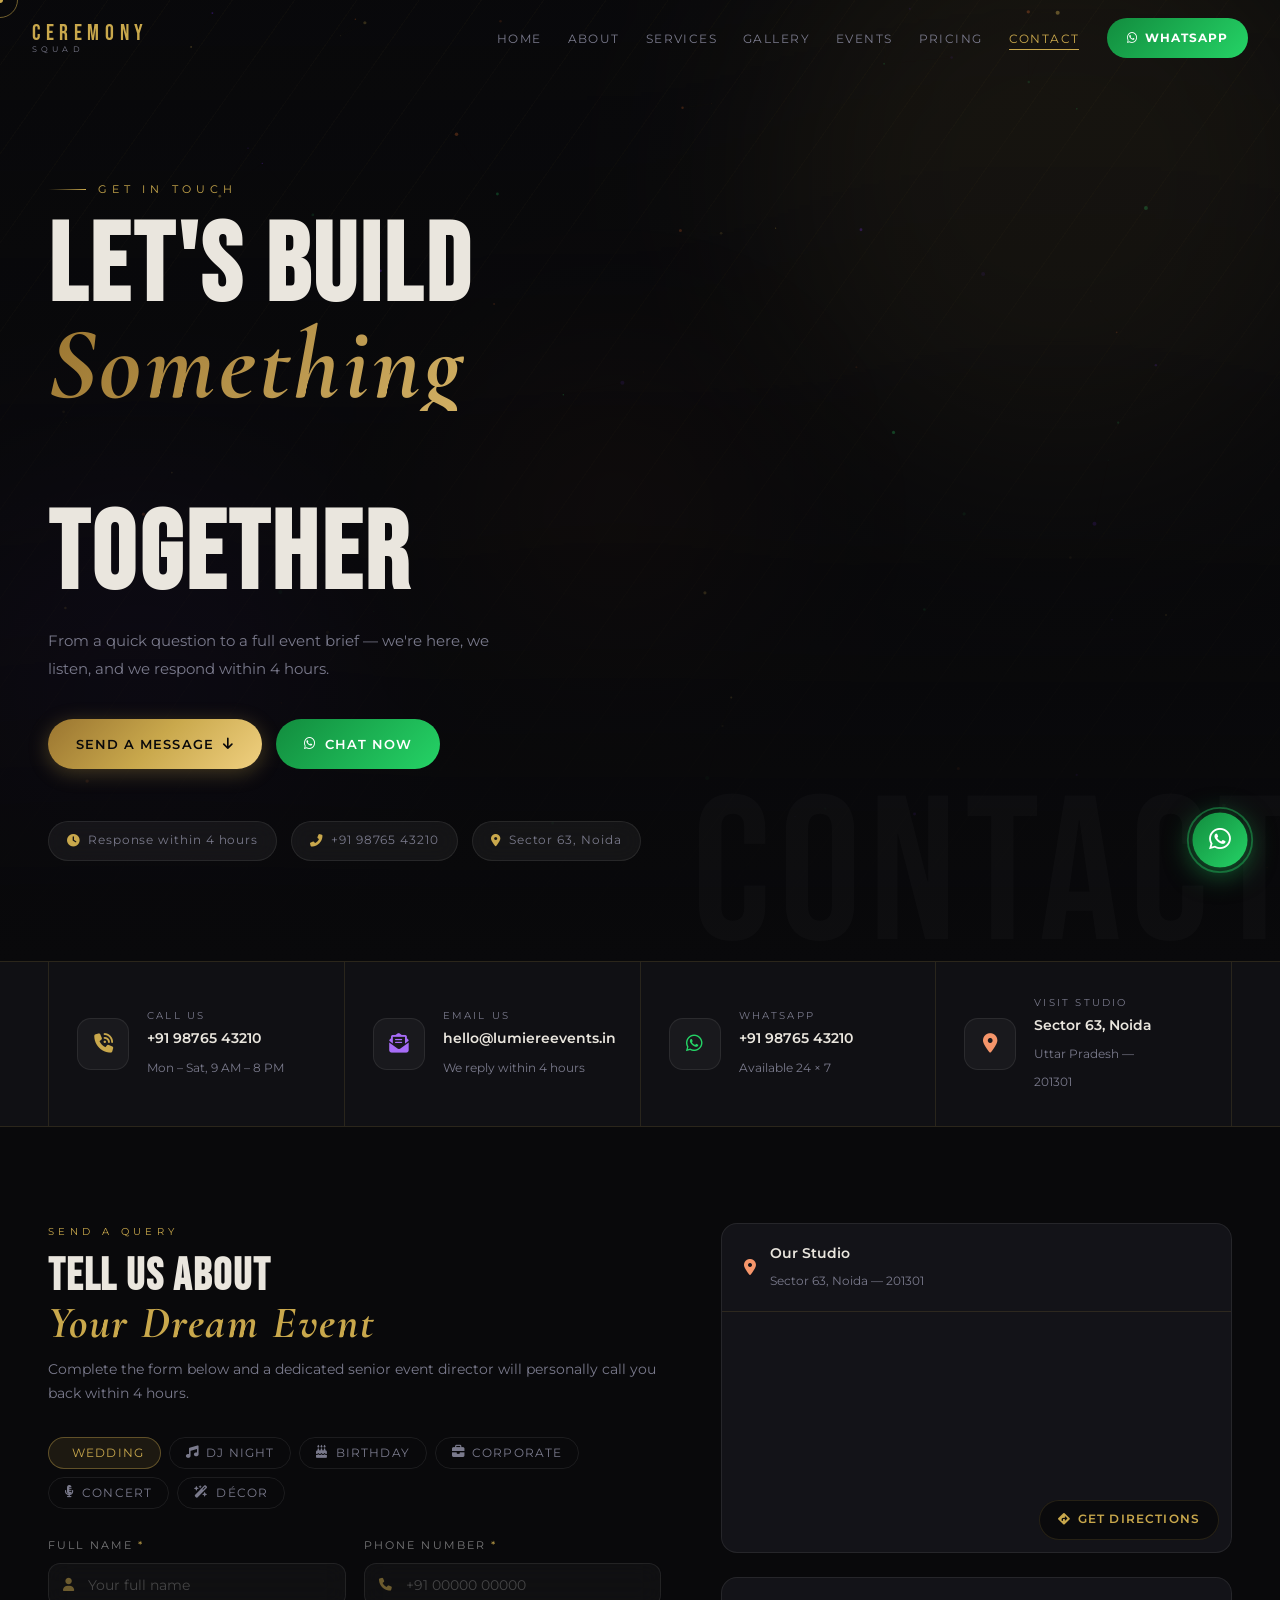
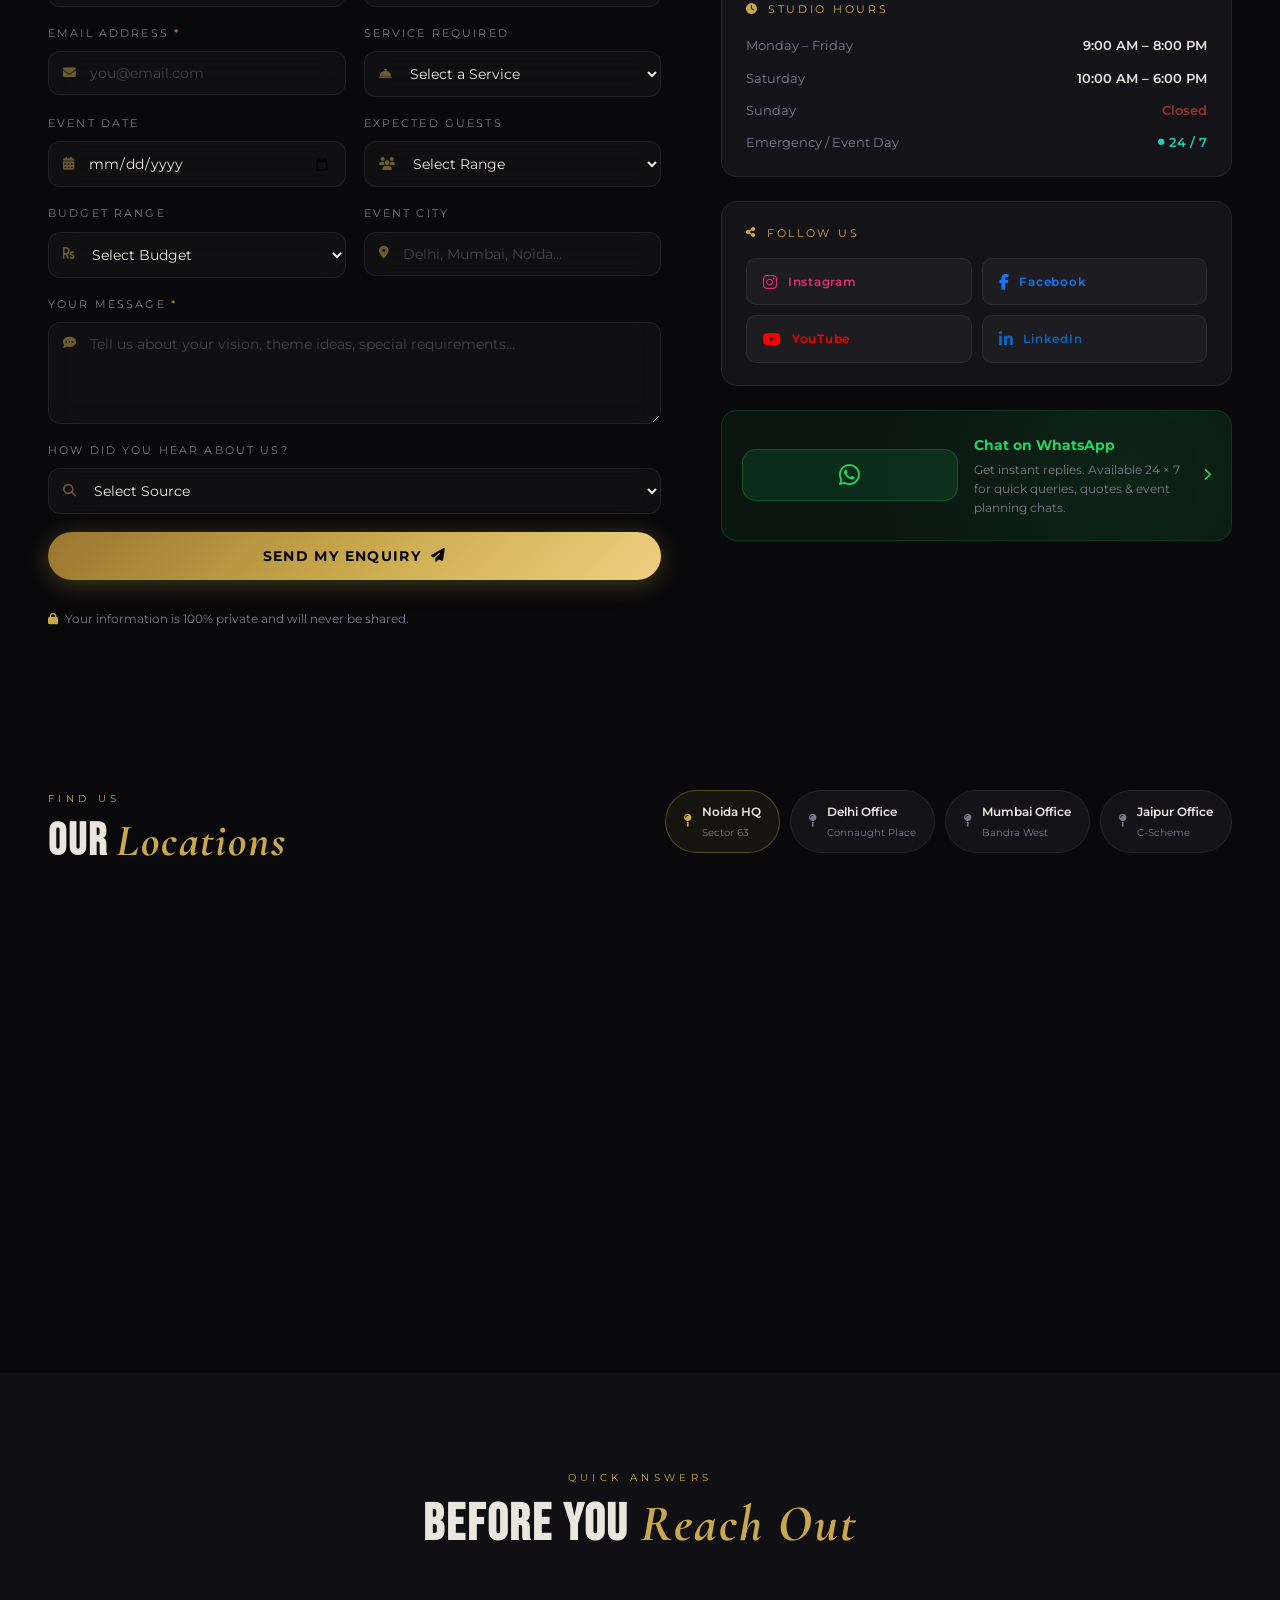
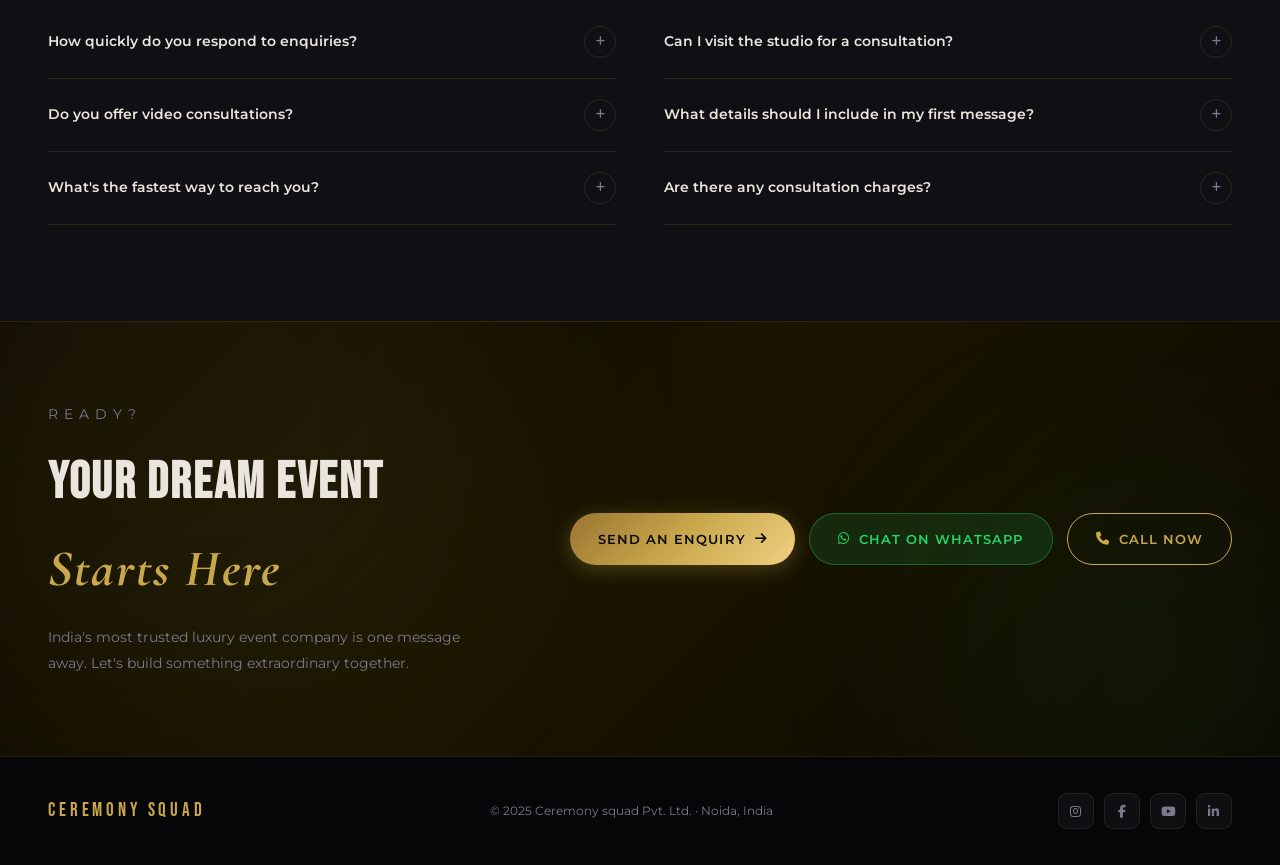
<file: contact.html>
<!DOCTYPE html>
<html lang="en">
<head>
  <meta charset="UTF-8"/>
  <meta name="viewport" content="width=device-width, initial-scale=1.0"/>
  <meta name="description" content="Contact Lumière Events – Book your luxury event, send a query or visit our Noida studio. We respond within 4 hours."/>
  <title>Contact Us | Ceremony squad</title>
  <link rel="preconnect" href="https://fonts.googleapis.com"/>
  <link rel="preconnect" href="https://fonts.gstatic.com" crossorigin/>
  <link href="https://fonts.googleapis.com/css2?family=Bebas+Neue&family=Montserrat:ital,wght@0,300;0,400;0,600;0,700;1,300&family=Cormorant+Garamond:ital,wght@0,300;0,400;1,300&display=swap" rel="stylesheet"/>
  <link rel="stylesheet" href="https://cdnjs.cloudflare.com/ajax/libs/font-awesome/6.5.0/css/all.min.css"/>
  <link rel="stylesheet" href="contact.css"/>
</head>
<body>

  <!-- Particles -->
  <canvas id="pc"></canvas>
  <!-- Custom cursor -->
  <div class="c-dot"></div>
  <div class="c-ring"></div>
  <!-- Scroll progress -->
  <div id="sp"></div>

  <!-- ═══════════ NAVBAR ═══════════ -->
  <nav id="nav">
    <div class="nav-c">
      <a href="index.html" class="nl">
        <span class="nl-m">Ceremony</span>
        <span class="nl-s">squad</span>
      </a>
      <ul class="nlinks" id="navLinks">
        <li><a href="index.html">Home</a></li>
        <li><a href="about.html">About</a></li>
        <li><a href="services.html">Services</a></li>
        <li><a href="gallery.html">Gallery</a></li>
        <li><a href="index.html#upcoming">Events</a></li>
        <li><a href="index.html#pricing">Pricing</a></li>
        <li><a href="contact.html" class="active">Contact</a></li>
      </ul>
      <a href="https://wa.me/919876543210" target="_blank" class="ncta-wa"><i class="fab fa-whatsapp"></i> WhatsApp</a>
      <button class="hbg" id="hbg"><span></span><span></span><span></span></button>
    </div>
  </nav>

  <!-- ═══════════ HERO BANNER ═══════════ -->
  <section class="hero-band">
    <div class="hb-bg">
      <div class="hb-grid"></div>
      <div class="hb-orb hb-o1"></div>
      <div class="hb-orb hb-o2"></div>
      <div class="hb-orb hb-o3"></div>
      <div class="hb-ov"></div>
    </div>
    <!-- big decorative word -->
    <div class="hb-big-word">CONTACT</div>
    <div class="hb-content">
      <p class="hb-eyebrow"><span></span> Get In Touch</p>
      <h1 class="hb-title">Let's Build<br><em>Something</em><br>Together</h1>
      <p class="hb-sub">From a quick question to a full event brief — we're here, we listen, and we respond within 4 hours.</p>
      <div class="hb-ctas">
        <a href="#form" class="btn btn-g scroll-to" data-target="form">Send a Message <i class="fas fa-arrow-down"></i></a>
        <a href="https://wa.me/919876543210?text=Hi%20Lumi%C3%A8re!%20I%20want%20to%20enquire." target="_blank" class="btn btn-wa"><i class="fab fa-whatsapp"></i> Chat Now</a>
      </div>
    </div>
    <!-- floating info chips -->
    <div class="hb-chips">
      <div class="chip"><i class="fas fa-clock"></i> Response within 4 hours</div>
      <div class="chip"><i class="fas fa-phone-alt"></i> +91 98765 43210</div>
      <div class="chip"><i class="fas fa-map-marker-alt"></i> Sector 63, Noida</div>
    </div>
  </section>

  <!-- ═══════════ CONTACT INFO STRIP ═══════════ -->
  <section class="info-strip">
    <div class="wrap">
      <div class="is-grid">

        <a href="tel:+919876543210" class="is-card is-call">
          <div class="isc-glow"></div>
          <div class="isc-icon"><i class="fas fa-phone-volume"></i></div>
          <div class="isc-body">
            <p class="isc-label">Call Us</p>
            <strong>+91 98765 43210</strong>
            <span>Mon – Sat, 9 AM – 8 PM</span>
          </div>
          <i class="fas fa-arrow-right isc-arrow"></i>
        </a>

        <a href="mailto:hello@lumiereevents.in" class="is-card is-email">
          <div class="isc-glow"></div>
          <div class="isc-icon"><i class="fas fa-envelope-open-text"></i></div>
          <div class="isc-body">
            <p class="isc-label">Email Us</p>
            <strong>hello@lumiereevents.in</strong>
            <span>We reply within 4 hours</span>
          </div>
          <i class="fas fa-arrow-right isc-arrow"></i>
        </a>

        <a href="https://wa.me/919876543210" target="_blank" class="is-card is-wa">
          <div class="isc-glow"></div>
          <div class="isc-icon"><i class="fab fa-whatsapp"></i></div>
          <div class="isc-body">
            <p class="isc-label">WhatsApp</p>
            <strong>+91 98765 43210</strong>
            <span>Available 24 × 7</span>
          </div>
          <i class="fas fa-arrow-right isc-arrow"></i>
        </a>

        <a href="https://maps.google.com/?q=Sector+63+Noida" target="_blank" class="is-card is-loc">
          <div class="isc-glow"></div>
          <div class="isc-icon"><i class="fas fa-map-marker-alt"></i></div>
          <div class="isc-body">
            <p class="isc-label">Visit Studio</p>
            <strong>Sector 63, Noida</strong>
            <span>Uttar Pradesh — 201301</span>
          </div>
          <i class="fas fa-arrow-right isc-arrow"></i>
        </a>

      </div>
    </div>
  </section>

  <!-- ═══════════ MAIN CONTACT GRID ═══════════ -->
  <section class="contact-main" id="form">
    <div class="wrap">
      <div class="cm-grid">

        <!-- LEFT — FORM -->
        <div class="cm-form-col">
          <div class="cmf-head">
            <p class="eyebrow">Send a Query</p>
            <h2 class="cmf-title">Tell Us About<br><em>Your Dream Event</em></h2>
            <p class="cmf-sub">Complete the form below and a dedicated senior event director will personally call you back within 4 hours.</p>
          </div>

          <!-- Service quick-select -->
          <div class="service-tabs" id="serviceTabs">
            <button class="stab active" data-val="Wedding Planning"><i class="fas fa-rings-wedding"></i> Wedding</button>
            <button class="stab" data-val="DJ Night"><i class="fas fa-music"></i> DJ Night</button>
            <button class="stab" data-val="Birthday Event"><i class="fas fa-cake-candles"></i> Birthday</button>
            <button class="stab" data-val="Corporate Event"><i class="fas fa-briefcase"></i> Corporate</button>
            <button class="stab" data-val="Concert Management"><i class="fas fa-microphone-lines"></i> Concert</button>
            <button class="stab" data-val="Decoration Services"><i class="fas fa-wand-magic-sparkles"></i> Décor</button>
          </div>

          <form class="cf" id="contactForm" novalidate>

            <div class="cf-row">
              <div class="cf-field">
                <label for="cf-name">Full Name <span class="req">*</span></label>
                <div class="cff-wrap">
                  <i class="fas fa-user"></i>
                  <input type="text" id="cf-name" placeholder="Your full name" required/>
                </div>
              </div>
              <div class="cf-field">
                <label for="cf-phone">Phone Number <span class="req">*</span></label>
                <div class="cff-wrap">
                  <i class="fas fa-phone"></i>
                  <input type="tel" id="cf-phone" placeholder="+91 00000 00000" required/>
                </div>
              </div>
            </div>

            <div class="cf-row">
              <div class="cf-field">
                <label for="cf-email">Email Address <span class="req">*</span></label>
                <div class="cff-wrap">
                  <i class="fas fa-envelope"></i>
                  <input type="email" id="cf-email" placeholder="you@email.com" required/>
                </div>
              </div>
              <div class="cf-field">
                <label for="cf-svc">Service Required</label>
                <div class="cff-wrap">
                  <i class="fas fa-concierge-bell"></i>
                  <select id="cf-svc">
                    <option value="">Select a Service</option>
                    <option>Wedding Planning</option>
                    <option>DJ Night</option>
                    <option>Birthday Event</option>
                    <option>Corporate Event</option>
                    <option>Concert Management</option>
                    <option>Decoration Services</option>
                    <option>Full Event Management</option>
                  </select>
                </div>
              </div>
            </div>

            <div class="cf-row">
              <div class="cf-field">
                <label for="cf-date">Event Date</label>
                <div class="cff-wrap">
                  <i class="fas fa-calendar-alt"></i>
                  <input type="date" id="cf-date"/>
                </div>
              </div>
              <div class="cf-field">
                <label for="cf-guests">Expected Guests</label>
                <div class="cff-wrap">
                  <i class="fas fa-users"></i>
                  <select id="cf-guests">
                    <option value="">Select Range</option>
                    <option>Below 100</option>
                    <option>100 – 300</option>
                    <option>300 – 600</option>
                    <option>600 – 1,000</option>
                    <option>1,000+</option>
                  </select>
                </div>
              </div>
            </div>

            <div class="cf-row">
              <div class="cf-field">
                <label for="cf-budget">Budget Range</label>
                <div class="cff-wrap">
                  <i class="fas fa-rupee-sign"></i>
                  <select id="cf-budget">
                    <option value="">Select Budget</option>
                    <option>Under ₹1 Lakh</option>
                    <option>₹1 – 3 Lakh</option>
                    <option>₹3 – 7 Lakh</option>
                    <option>₹7 – 15 Lakh</option>
                    <option>₹15 Lakh+</option>
                  </select>
                </div>
              </div>
              <div class="cf-field">
                <label for="cf-city">Event City</label>
                <div class="cff-wrap">
                  <i class="fas fa-map-marker-alt"></i>
                  <input type="text" id="cf-city" placeholder="Delhi, Mumbai, Noida…"/>
                </div>
              </div>
            </div>

            <div class="cf-field">
              <label for="cf-msg">Your Message <span class="req">*</span></label>
              <div class="cff-wrap cff-ta">
                <i class="fas fa-comment-dots"></i>
                <textarea id="cf-msg" rows="4" placeholder="Tell us about your vision, theme ideas, special requirements…" required></textarea>
              </div>
            </div>

            <!-- How did you hear -->
            <div class="cf-field">
              <label for="cf-source">How did you hear about us?</label>
              <div class="cff-wrap">
                <i class="fas fa-search"></i>
                <select id="cf-source">
                  <option value="">Select Source</option>
                  <option>Google Search</option>
                  <option>Instagram</option>
                  <option>Facebook</option>
                  <option>Friend / Referral</option>
                  <option>Previous Client</option>
                  <option>YouTube</option>
                  <option>Other</option>
                </select>
              </div>
            </div>

            <button type="submit" class="cf-submit" id="cfSubmit">
              <span class="cfs-text">Send My Enquiry</span>
              <i class="fas fa-paper-plane cfs-icon"></i>
              <span class="cfs-loader" style="display:none"><i class="fas fa-spinner fa-spin"></i> Sending…</span>
            </button>

            <div class="cf-privacy">
              <i class="fas fa-lock"></i> Your information is 100% private and will never be shared.
            </div>

          </form>

          <!-- Success Message -->
          <div class="cf-success" id="cfSuccess" style="display:none">
            <div class="cfs-icon-wrap"><i class="fas fa-check-circle"></i></div>
            <h3>Message Received!</h3>
            <p>Thank you! A dedicated event director will call you back within 4 hours. In the meantime, feel free to <a href="gallery.html">explore our portfolio</a>.</p>
            <a href="https://wa.me/919876543210" target="_blank" class="btn-wa-big"><i class="fab fa-whatsapp"></i> Continue on WhatsApp</a>
          </div>
        </div>

        <!-- RIGHT — INFO PANEL -->
        <div class="cm-info-col">

          <!-- Map -->
          <div class="map-block">
            <div class="map-head">
              <i class="fas fa-map-marker-alt"></i>
              <div>
                <strong>Our Studio</strong>
                <span>Sector 63, Noida — 201301</span>
              </div>
            </div>
            <div class="map-frame">
              <iframe
                src="https://www.google.com/maps/embed?pb=!1m18!1m12!1m3!1d14014.826060012208!2d77.3604!3d28.6198!2m3!1f0!2f0!3f0!3m2!1i1024!2i768!4f13.1!3m3!1m2!1s0x390cefb6b2e79e23%3A0x3c5c6a1b2e12abc1!2sSector%2063%2C%20Noida%2C%20Uttar%20Pradesh!5e0!3m2!1sen!2sin!4v1700000000000!5m2!1sen!2sin"
                width="100%" height="240" style="border:0;" allowfullscreen="" loading="lazy"
                referrerpolicy="no-referrer-when-downgrade" title="Lumière Events Studio Location">
              </iframe>
              <div class="map-overlay-btn">
                <a href="https://maps.google.com/?q=Sector+63+Noida+Uttar+Pradesh" target="_blank" class="get-dir"><i class="fas fa-directions"></i> Get Directions</a>
              </div>
            </div>
          </div>

          <!-- Office hours -->
          <div class="hours-block">
            <p class="blk-label"><i class="fas fa-clock"></i> Studio Hours</p>
            <div class="hours-list">
              <div class="hl-row"><span>Monday – Friday</span><span class="hl-time">9:00 AM – 8:00 PM</span></div>
              <div class="hl-row"><span>Saturday</span><span class="hl-time">10:00 AM – 6:00 PM</span></div>
              <div class="hl-row"><span>Sunday</span><span class="hl-time hl-closed">Closed</span></div>
              <div class="hl-row"><span>Emergency / Event Day</span><span class="hl-time hl-always"><i class="fas fa-circle"></i> 24 / 7</span></div>
            </div>
          </div>

          <!-- Social -->
          <div class="social-block">
            <p class="blk-label"><i class="fas fa-share-alt"></i> Follow Us</p>
            <div class="soc-grid">
              <a href="#" class="soc-btn soc-ig" aria-label="Instagram"><i class="fab fa-instagram"></i><span>Instagram</span></a>
              <a href="#" class="soc-btn soc-fb" aria-label="Facebook"><i class="fab fa-facebook-f"></i><span>Facebook</span></a>
              <a href="#" class="soc-btn soc-yt" aria-label="YouTube"><i class="fab fa-youtube"></i><span>YouTube</span></a>
              <a href="#" class="soc-btn soc-li" aria-label="LinkedIn"><i class="fab fa-linkedin-in"></i><span>LinkedIn</span></a>
            </div>
          </div>

          <!-- WhatsApp CTA Card -->
          <a href="https://wa.me/919876543210?text=Hi%20Ceremony%20squad!%20I%20want%20to%20plan%20my%20event." target="_blank" class="wa-cta-card">
            <div class="wa-cta-bg"></div>
            <div class="wa-cta-content">
              <div class="wa-icon"><i class="fab fa-whatsapp"></i></div>
              <div>
                <strong>Chat on WhatsApp</strong>
                <p>Get instant replies. Available 24 × 7 for quick queries, quotes & event planning chats.</p>
              </div>
              <i class="fas fa-chevron-right wa-arrow"></i>
            </div>
          </a>

        </div>
      </div>
    </div>
  </section>

  <!-- ═══════════ FULL WIDTH MAP ═══════════ -->
  <section class="full-map-sec">
    <div class="fmap-head wrap">
      <div>
        <p class="eyebrow">Find Us</p>
        <h2 class="fmap-title">Our <em>Locations</em></h2>
      </div>
      <div class="fmap-offices">
        <div class="fo-item active" data-office="noida">
          <i class="fas fa-map-pin"></i>
          <div><strong>Noida HQ</strong><span>Sector 63</span></div>
        </div>
        <div class="fo-item" data-office="delhi">
          <i class="fas fa-map-pin"></i>
          <div><strong>Delhi Office</strong><span>Connaught Place</span></div>
        </div>
        <div class="fo-item" data-office="mumbai">
          <i class="fas fa-map-pin"></i>
          <div><strong>Mumbai Office</strong><span>Bandra West</span></div>
        </div>
        <div class="fo-item" data-office="jaipur">
          <i class="fas fa-map-pin"></i>
          <div><strong>Jaipur Office</strong><span>C-Scheme</span></div>
        </div>
      </div>
    </div>
    <div class="fmap-frame">
      <iframe
        id="officeMap"
        src="https://www.google.com/maps/embed?pb=!1m18!1m12!1m3!1d14014.826!2d77.3604!3d28.6198!2m3!1f0!2f0!3f0!3m2!1i1024!2i768!4f13.1!3m3!1m2!1s0x390cefb6b2e79e23!2sSector%2063%2C%20Noida!5e0!3m2!1sen!2sin!4v1700000000000"
        width="100%" height="480" style="border:0;" allowfullscreen="" loading="lazy"
        referrerpolicy="no-referrer-when-downgrade" title="Ceremony squad Office Map">
      </iframe>
      <div class="fmap-overlay"></div>
    </div>
  </section>

  <!-- ═══════════ FAQ ═══════════ -->
  <section class="faq-sec sec">
    <div class="wrap">
      <div class="sh center">
        <span class="eyebrow">Quick Answers</span>
        <h2 class="sh-title">Before You <em>Reach Out</em></h2>
      </div>
      <div class="faq-grid">
        <div class="faq-item">
          <div class="faq-q">How quickly do you respond to enquiries? <button class="faq-toggle"><i class="fas fa-plus"></i></button></div>
          <div class="faq-a">We guarantee a response within 4 business hours on weekdays. For urgent event-day support, we have a 24/7 emergency line dedicated to active event clients.</div>
        </div>
        <div class="faq-item">
          <div class="faq-q">Can I visit the studio for a consultation? <button class="faq-toggle"><i class="fas fa-plus"></i></button></div>
          <div class="faq-a">Absolutely! Our Noida studio at Sector 63 is open Monday–Saturday. Please call or WhatsApp ahead to schedule a dedicated 60-minute consultation with a senior event director.</div>
        </div>
        <div class="faq-item">
          <div class="faq-q">Do you offer video consultations? <button class="faq-toggle"><i class="fas fa-plus"></i></button></div>
          <div class="faq-a">Yes. We conduct Zoom and Google Meet consultations for clients outside NCR, NRIs planning India events, and anyone who prefers remote meetings. Just mention it in your enquiry.</div>
        </div>
        <div class="faq-item">
          <div class="faq-q">What details should I include in my first message? <button class="faq-toggle"><i class="fas fa-plus"></i></button></div>
          <div class="faq-a">The more context the better — event type, approximate date, location, guest count and any specific ideas or themes you have in mind. Even a rough brief helps us tailor our first response precisely to your needs.</div>
        </div>
        <div class="faq-item">
          <div class="faq-q">What's the fastest way to reach you? <button class="faq-toggle"><i class="fas fa-plus"></i></button></div>
          <div class="faq-a">WhatsApp is the fastest — +91 98765 43210. For detailed enquiries, the contact form above is ideal. For urgent calls, dial directly during studio hours (9 AM – 8 PM, Mon–Sat).</div>
        </div>
        <div class="faq-item">
          <div class="faq-q">Are there any consultation charges? <button class="faq-toggle"><i class="fas fa-plus"></i></button></div>
          <div class="faq-a">Initial consultations — whether in-person, by phone or video — are completely free of charge. We believe in transparency from day one and never charge for discovery conversations.</div>
        </div>
      </div>
    </div>
  </section>

  <!-- ═══════════ CTA BAND ═══════════ -->
  <div class="cta-band">
    <div class="cta-band-bg">
      <div class="ctab-orb ctab-o1"></div>
      <div class="ctab-orb ctab-o2"></div>
    </div>
    <div class="wrap cta-inner">
      <div class="cta-text">
        <p class="eyebrow">Ready?</p>
        <h2>Your Dream Event<br><em>Starts Here</em></h2>
        <p>India's most trusted luxury event company is one message away. Let's build something extraordinary together.</p>
      </div>
      <div class="cta-actions">
        <a href="#form" class="btn btn-g scroll-to" data-target="form">Send an Enquiry <i class="fas fa-arrow-right"></i></a>
        <a href="https://wa.me/919876543210" target="_blank" class="btn btn-wa-lg"><i class="fab fa-whatsapp"></i> Chat on WhatsApp</a>
        <a href="tel:+919876543210" class="btn btn-o"><i class="fas fa-phone"></i> Call Now</a>
      </div>
    </div>
  </div>

  <!-- ═══════════ FOOTER ═══════════ -->
  <footer>
    <div class="fc wrap">
      <div class="fl">Ceremony squad</div>
      <p>© 2025 Ceremony squad Pvt. Ltd. · Noida, India</p>
      <div class="soc-sm">
        <a href="#" aria-label="Instagram"><i class="fab fa-instagram"></i></a>
        <a href="#" aria-label="Facebook"><i class="fab fa-facebook-f"></i></a>
        <a href="#" aria-label="YouTube"><i class="fab fa-youtube"></i></a>
        <a href="#" aria-label="LinkedIn"><i class="fab fa-linkedin-in"></i></a>
      </div>
    </div>
  </footer>

  <!-- Floating WhatsApp Bubble -->
  <a href="https://wa.me/919876543210?text=Hi%20Ceremony%20squad!%20I%27d%20like%20to%20enquire%20about%20your%20services." target="_blank" class="wa-bubble" id="waBubble" aria-label="Chat on WhatsApp">
    <i class="fab fa-whatsapp"></i>
    <span class="wa-bubble-ring"></span>
    <span class="wa-bubble-label">Chat with us!</span>
  </a>

  <!-- Back to top -->
  <button class="btt" id="btt" aria-label="Back to top"><i class="fas fa-chevron-up"></i></button>

  <script src="contact.js"></script>
</body>
</html>
</file>
<file: contact.css>
/* ================================================================
   LUMIÈRE EVENTS — contact.css
   Premium dark luxury contact page styles
================================================================ */

/* ── TOKENS ── */
:root {
  --gold:#c9a84c; --gold-l:#f0d080; --gold-d:#9a7530;
  --purple:#7b2ff7; --purple-l:#a76cf7;
  --orange:#e86c2c; --orange-l:#f5956a;
  --teal:#1ecfb4;
  --wa:#25d366;
  --bg:#09090b; --bg2:#101014; --bg3:#17171e;
  --card:#131318; --card2:#1b1b23;
  --text:#eae6de; --text-m:#7a7a8c;
  --border:rgba(201,168,76,.14);
  --glass:rgba(255,255,255,.04);
  --glass-b:rgba(255,255,255,.08);
  --ff-d:'Bebas Neue',cursive;
  --ff-b:'Montserrat',sans-serif;
  --ff-s:'Cormorant Garamond',serif;
  --r:16px; --r-sm:10px;
  --tr:.38s cubic-bezier(.25,.46,.45,.94);
}

/* ── RESET ── */
*,*::before,*::after{box-sizing:border-box;margin:0;padding:0;}
html{scroll-behavior:smooth;}
body{background:var(--bg);color:var(--text);font-family:var(--ff-b);overflow-x:hidden;cursor:none;line-height:1.7;}
a{text-decoration:none;color:inherit;}
ul{list-style:none;}
button{border:none;background:none;font-family:inherit;cursor:pointer;}

/* ── CUSTOM CURSOR ── */
.c-dot,.c-ring{position:fixed;border-radius:50%;pointer-events:none;z-index:9999;transform:translate(-50%,-50%);top:0;left:0;}
.c-dot{width:6px;height:6px;background:var(--gold);}
.c-ring{width:36px;height:36px;border:1.5px solid rgba(201,168,76,.55);z-index:9998;transition:width .3s,height .3s,border-color .3s,background .3s;}
.c-ring.hov{width:58px;height:58px;border-color:var(--gold);background:rgba(201,168,76,.05);}

/* ── PARTICLES ── */
#pc{position:fixed;inset:0;pointer-events:none;z-index:0;}

/* ── SCROLL PROGRESS ── */
#sp{position:fixed;top:0;left:0;height:2px;z-index:9997;width:0%;background:linear-gradient(90deg,var(--gold-d),var(--gold),var(--gold-l));box-shadow:0 0 10px rgba(201,168,76,.5);transition:width .1s linear;}

/* ── SECTION UTILS ── */
.sec{padding:96px 0;position:relative;z-index:1;}
.wrap{max-width:1280px;margin:0 auto;padding:0 48px;}
.center{text-align:center;}
.sh-title{font-family:var(--ff-d);font-size:clamp(2rem,4vw,3.6rem);letter-spacing:.04em;line-height:1;margin-bottom:12px;}
.sh-title em{font-family:var(--ff-s);font-style:italic;color:var(--gold);}
.eyebrow{font-size:.65rem;letter-spacing:.42em;text-transform:uppercase;color:var(--gold);display:block;margin-bottom:12px;}
.sh{margin-bottom:56px;}

/* ── NAVBAR ── */
nav{position:fixed;top:0;left:0;right:0;z-index:1000;padding:18px 0;transition:all .4s ease;}
nav.sc{background:rgba(9,9,11,.92);backdrop-filter:blur(22px);border-bottom:1px solid var(--border);padding:12px 0;}
.nav-c{max-width:1320px;margin:0 auto;padding:0 32px;display:flex;align-items:center;gap:28px;}
.nl{display:flex;flex-direction:column;line-height:1;}
.nl-m{font-family:var(--ff-d);font-size:1.4rem;letter-spacing:.25em;color:var(--gold);}
.nl-s{font-size:.52rem;letter-spacing:.5em;color:var(--text-m);text-transform:uppercase;}
.nlinks{display:flex;gap:26px;margin-left:auto;}
.nlinks a{font-size:.74rem;letter-spacing:.12em;text-transform:uppercase;color:var(--text-m);transition:color var(--tr);position:relative;padding-bottom:2px;}
.nlinks a::after{content:'';position:absolute;bottom:-2px;left:0;width:0;height:1px;background:var(--gold);transition:width var(--tr);}
.nlinks a:hover,.nlinks a.active{color:var(--gold);}
.nlinks a:hover::after,.nlinks a.active::after{width:100%;}
.ncta-wa{padding:10px 20px;background:linear-gradient(135deg,#128c3e,#25d366);color:#fff;border-radius:50px;font-size:.74rem;font-weight:700;letter-spacing:.08em;text-transform:uppercase;transition:all var(--tr);display:flex;align-items:center;gap:7px;}
.ncta-wa:hover{box-shadow:0 0 24px rgba(37,211,102,.4);transform:translateY(-1px);}
.hbg{display:none;flex-direction:column;gap:5px;margin-left:auto;}
.hbg span{display:block;width:24px;height:2px;background:var(--text);border-radius:2px;transition:all .3s;}
.hbg.open span:nth-child(1){transform:translateY(7px) rotate(45deg);}
.hbg.open span:nth-child(2){opacity:0;}
.hbg.open span:nth-child(3){transform:translateY(-7px) rotate(-45deg);}

/* ── BUTTONS ── */
.btn{display:inline-flex;align-items:center;gap:9px;padding:14px 28px;border-radius:50px;font-size:.82rem;font-weight:600;letter-spacing:.08em;text-transform:uppercase;transition:all var(--tr);cursor:pointer;font-family:var(--ff-b);position:relative;overflow:hidden;}
.btn::before{content:'';position:absolute;inset:0;background:rgba(255,255,255,.06);transform:translateX(-101%);transition:transform .4s ease;}
.btn:hover::before{transform:translateX(0);}
.btn-g{background:linear-gradient(135deg,var(--gold-d),var(--gold),var(--gold-l));color:#09090b;box-shadow:0 4px 20px rgba(201,168,76,.3);}
.btn-g:hover{box-shadow:0 6px 36px rgba(201,168,76,.5);transform:translateY(-2px);}
.btn-o{border:1.5px solid var(--gold);color:var(--gold);}
.btn-o:hover{background:rgba(201,168,76,.1);transform:translateY(-2px);}
.btn-wa{background:linear-gradient(135deg,#128c3e,#25d366);color:#fff;}
.btn-wa:hover{box-shadow:0 6px 30px rgba(37,211,102,.4);transform:translateY(-2px);}
.btn-wa-lg{background:rgba(37,211,102,.12);border:1.5px solid rgba(37,211,102,.35);color:var(--wa);padding:14px 28px;border-radius:50px;font-size:.82rem;font-weight:600;letter-spacing:.08em;text-transform:uppercase;display:inline-flex;align-items:center;gap:9px;transition:all var(--tr);}
.btn-wa-lg:hover{background:rgba(37,211,102,.2);transform:translateY(-2px);}

/* ── SCROLL REVEAL ── */
.sr{opacity:0;transform:translateY(40px);transition:opacity .65s ease,transform .65s ease;}
.sr.vis{opacity:1;transform:translateY(0);}

/* ═══════════════════════════════════
   HERO BAND
═══════════════════════════════════ */
.hero-band{
  min-height:78vh;display:flex;flex-direction:column;
  justify-content:center;position:relative;overflow:hidden;
  padding:180px 48px 100px;
}
.hb-bg{position:absolute;inset:0;}
/* Dark diagonal stripe grid */
.hb-grid{
  position:absolute;inset:0;opacity:.06;overflow:hidden;
}
.hb-grid::before{
  content:'';position:absolute;inset:-100%;
  background:repeating-linear-gradient(
    -55deg,
    transparent,transparent 50px,
    rgba(201,168,76,.5) 50px,rgba(201,168,76,.5) 51px
  );
  animation:diagMove 24s linear infinite;
}
@keyframes diagMove{from{transform:translateX(0)}to{transform:translateX(103px)}}

.hb-orb{position:absolute;border-radius:50%;filter:blur(100px);pointer-events:none;}
.hb-o1{width:600px;height:600px;background:rgba(201,168,76,.09);top:-120px;right:-80px;animation:ofl 16s ease-in-out infinite;}
.hb-o2{width:400px;height:400px;background:rgba(123,47,247,.09);bottom:60px;left:-60px;animation:ofl 13s ease-in-out infinite 3s;}
.hb-o3{width:260px;height:260px;background:rgba(232,108,44,.07);top:40%;left:38%;animation:ofl 11s ease-in-out infinite 1.5s;}
@keyframes ofl{0%,100%{transform:translate(0,0)}40%{transform:translate(20px,-24px)}70%{transform:translate(-14px,16px)}}
.hb-ov{position:absolute;inset:0;background:linear-gradient(to bottom,rgba(9,9,11,.15) 0%,rgba(9,9,11,.6) 65%,var(--bg) 100%);}

/* Big background word */
.hb-big-word{
  position:absolute;bottom:-20px;right:-20px;
  font-family:var(--ff-d);font-size:clamp(6rem,16vw,18rem);
  color:rgba(255,255,255,.022);letter-spacing:.04em;
  pointer-events:none;line-height:1;white-space:nowrap;
  user-select:none;
}

.hb-content{position:relative;z-index:2;max-width:700px;}
.hb-eyebrow{
  font-size:.68rem;letter-spacing:.44em;text-transform:uppercase;
  color:var(--gold);display:flex;align-items:center;gap:12px;margin-bottom:22px;
}
.hb-eyebrow span{display:inline-block;width:38px;height:1px;background:linear-gradient(90deg,transparent,var(--gold));}
.hb-title{
  font-family:var(--ff-d);font-size:clamp(4.2rem,8.5vw,9rem);
  letter-spacing:.03em;line-height:.9;margin-bottom:22px;
}
.hb-title em{
  font-family:var(--ff-s);font-style:italic;
  font-size:clamp(3.8rem,8vw,8.5rem);
  background:linear-gradient(135deg,var(--gold-d),var(--gold-l));
  -webkit-background-clip:text;-webkit-text-fill-color:transparent;background-clip:text;
  display:block;
}
.hb-sub{font-size:.92rem;color:var(--text-m);max-width:480px;line-height:1.85;margin-bottom:36px;}
.hb-ctas{display:flex;gap:14px;flex-wrap:wrap;margin-bottom:52px;}
/* Floating info chips at bottom */
.hb-chips{
  position:relative;z-index:2;
  display:flex;gap:14px;flex-wrap:wrap;margin-top:0;
}
.chip{
  display:flex;align-items:center;gap:8px;
  padding:9px 18px;border-radius:50px;
  background:rgba(255,255,255,.05);
  border:1px solid rgba(255,255,255,.08);
  backdrop-filter:blur(10px);
  font-size:.72rem;letter-spacing:.08em;color:var(--text-m);
}
.chip i{color:var(--gold);font-size:.78rem;}

/* ═══════════════════════════════════
   INFO STRIP
═══════════════════════════════════ */
.info-strip{
  position:relative;z-index:1;
  background:var(--bg2);
  border-top:1px solid var(--border);
  border-bottom:1px solid var(--border);
  padding:0;
}
.is-grid{
  display:grid;grid-template-columns:repeat(4,1fr);
  border-right:1px solid var(--border);
}
.is-card{
  display:flex;align-items:center;gap:18px;
  padding:32px 28px;
  border-left:1px solid var(--border);
  transition:background var(--tr);
  position:relative;overflow:hidden;
  cursor:pointer;
}
.is-card:hover{background:rgba(255,255,255,.025);}
.isc-glow{
  position:absolute;inset:0;
  background:radial-gradient(circle at 20% 50%,rgba(201,168,76,.06) 0%,transparent 60%);
  opacity:0;transition:opacity var(--tr);
  pointer-events:none;
}
.is-card:hover .isc-glow{opacity:1;}
.is-wa .isc-glow{background:radial-gradient(circle at 20% 50%,rgba(37,211,102,.07) 0%,transparent 60%);}
.isc-icon{
  width:52px;height:52px;border-radius:14px;flex-shrink:0;
  background:var(--glass);border:1px solid var(--glass-b);
  display:flex;align-items:center;justify-content:center;
  font-size:1.2rem;transition:all var(--tr);
}
.is-call .isc-icon{color:var(--gold);}
.is-email .isc-icon{color:var(--purple-l);}
.is-wa .isc-icon{color:var(--wa);}
.is-loc .isc-icon{color:var(--orange-l);}
.is-card:hover .isc-icon{transform:scale(1.1);}
.isc-body{flex:1;}
.isc-label{font-size:.62rem;letter-spacing:.22em;text-transform:uppercase;color:var(--text-m);margin-bottom:3px;}
.isc-body strong{display:block;font-size:.88rem;font-weight:600;margin-bottom:2px;}
.isc-body span{font-size:.74rem;color:var(--text-m);}
.isc-arrow{color:var(--text-m);font-size:.8rem;opacity:0;transform:translateX(-6px);transition:all var(--tr);}
.is-card:hover .isc-arrow{opacity:1;transform:translateX(0);color:var(--gold);}

/* ═══════════════════════════════════
   MAIN CONTACT GRID
═══════════════════════════════════ */
.contact-main{position:relative;z-index:1;padding:96px 0;}
.cm-grid{display:grid;grid-template-columns:1.2fr 1fr;gap:60px;align-items:start;}

/* ─ Form column ─ */
.cmf-head{margin-bottom:32px;}
.cmf-title{font-family:var(--ff-d);font-size:clamp(2rem,3.5vw,3rem);letter-spacing:.04em;line-height:1.05;margin-bottom:10px;}
.cmf-title em{font-family:var(--ff-s);font-style:italic;color:var(--gold);}
.cmf-sub{font-size:.86rem;color:var(--text-m);line-height:1.75;}

/* Service quick-select tabs */
.service-tabs{display:flex;flex-wrap:wrap;gap:8px;margin-bottom:28px;}
.stab{
  display:flex;align-items:center;gap:7px;
  padding:8px 16px;border-radius:50px;
  border:1px solid var(--glass-b);
  background:transparent;color:var(--text-m);
  font-family:var(--ff-b);font-size:.72rem;
  letter-spacing:.1em;text-transform:uppercase;
  transition:all var(--tr);cursor:pointer;
}
.stab i{font-size:.78rem;}
.stab:hover{border-color:rgba(201,168,76,.3);color:var(--gold);}
.stab.active{background:rgba(201,168,76,.1);border-color:rgba(201,168,76,.4);color:var(--gold);}

/* Form itself — TRANSPARENT GLASS */
.cf{display:flex;flex-direction:column;gap:18px;}
.cf-row{display:grid;grid-template-columns:1fr 1fr;gap:18px;}
.cf-field{display:flex;flex-direction:column;gap:8px;}
.cf-field label{font-size:.67rem;letter-spacing:.2em;text-transform:uppercase;color:rgba(255,255,255,.45);}
.req{color:var(--gold);}

/* Transparent glass field wrapper */
.cff-wrap{
  position:relative;
  background:rgba(255,255,255,.032);
  backdrop-filter:blur(12px);
  border:1px solid rgba(255,255,255,.08);
  border-radius:12px;
  display:flex;align-items:center;
  transition:border-color .3s,background .3s,box-shadow .3s;
  overflow:hidden;
}
.cff-wrap:focus-within{
  border-color:rgba(201,168,76,.5);
  background:rgba(201,168,76,.035);
  box-shadow:0 0 0 3px rgba(201,168,76,.08);
}
.cff-wrap > i{
  padding:0 14px;color:rgba(201,168,76,.5);
  font-size:.8rem;flex-shrink:0;pointer-events:none;
}
.cff-wrap input,
.cff-wrap select,
.cff-wrap textarea{
  flex:1;background:transparent;border:none;outline:none;
  color:var(--text);font-family:var(--ff-b);font-size:.85rem;
  padding:13px 14px 13px 0;
}
.cff-wrap textarea{resize:vertical;min-height:100px;padding:13px 14px 13px 0;}
.cff-wrap select option{background:#131318;color:var(--text);}
.cff-wrap input::placeholder,.cff-wrap textarea::placeholder{color:rgba(255,255,255,.22);}
.cff-ta{align-items:flex-start;}
.cff-ta > i{padding-top:14px;}
.cff-wrap.err{border-color:rgba(220,60,60,.55);animation:errShake .35s ease;}
@keyframes errShake{0%,100%{transform:translateX(0)}30%{transform:translateX(-7px)}70%{transform:translateX(7px)}}

/* Submit button */
.cf-submit{
  padding:16px 36px;border-radius:50px;
  background:linear-gradient(135deg,var(--gold-d),var(--gold),var(--gold-l));
  color:#09090b;font-family:var(--ff-b);font-size:.86rem;
  font-weight:700;letter-spacing:.1em;text-transform:uppercase;
  display:flex;align-items:center;justify-content:center;gap:10px;
  cursor:pointer;border:none;
  box-shadow:0 4px 24px rgba(201,168,76,.3);
  transition:all var(--tr);position:relative;overflow:hidden;
}
.cf-submit::before{content:'';position:absolute;inset:0;background:rgba(255,255,255,.07);transform:translateX(-101%);transition:transform .4s ease;}
.cf-submit:hover::before{transform:translateX(0);}
.cf-submit:hover{box-shadow:0 8px 44px rgba(201,168,76,.5);transform:translateY(-2px);}
.cf-submit:disabled{opacity:.6;transform:none;}
.cf-privacy{margin-top:12px;font-size:.72rem;color:var(--text-m);display:flex;align-items:center;gap:7px;}
.cf-privacy i{color:var(--gold);}

/* Success */
.cf-success{
  background:rgba(201,168,76,.05);border:1px solid rgba(201,168,76,.2);
  border-radius:var(--r);padding:48px 36px;text-align:center;
}
.cfs-icon-wrap{font-size:3.5rem;color:var(--gold);margin-bottom:16px;animation:popIn .5s ease;}
@keyframes popIn{from{transform:scale(0)}to{transform:scale(1)}}
.cf-success h3{font-family:var(--ff-d);font-size:1.9rem;letter-spacing:.05em;margin-bottom:10px;}
.cf-success p{font-size:.86rem;color:var(--text-m);line-height:1.75;margin-bottom:24px;}
.cf-success a{color:var(--gold);}
.btn-wa-big{
  display:inline-flex;align-items:center;gap:9px;
  padding:13px 28px;border-radius:50px;
  background:rgba(37,211,102,.12);border:1.5px solid rgba(37,211,102,.35);
  color:var(--wa);font-size:.82rem;font-weight:600;letter-spacing:.08em;text-transform:uppercase;
  transition:all var(--tr);
}
.btn-wa-big:hover{background:rgba(37,211,102,.2);transform:translateY(-1px);}

/* ─ Info column ─ */
.cm-info-col{display:flex;flex-direction:column;gap:24px;position:sticky;top:100px;}

/* Map block */
.map-block{background:var(--card);border:1px solid var(--glass-b);border-radius:var(--r);overflow:hidden;}
.map-head{display:flex;align-items:center;gap:14px;padding:18px 22px;border-bottom:1px solid var(--border);}
.map-head i{color:var(--orange-l);font-size:1rem;}
.map-head strong{display:block;font-size:.88rem;font-weight:600;}
.map-head span{font-size:.74rem;color:var(--text-m);}
.map-frame{position:relative;}
.map-frame iframe{display:block;filter:grayscale(80%) brightness(.55) contrast(1.1);transition:filter .4s ease;}
.map-frame:hover iframe{filter:grayscale(30%) brightness(.7) contrast(1.05);}
.map-overlay-btn{position:absolute;bottom:12px;right:12px;}
.get-dir{
  display:inline-flex;align-items:center;gap:7px;
  padding:9px 18px;border-radius:50px;
  background:rgba(9,9,11,.8);backdrop-filter:blur(12px);
  border:1px solid var(--border);color:var(--gold);
  font-size:.72rem;font-weight:600;letter-spacing:.1em;text-transform:uppercase;
  transition:all var(--tr);
}
.get-dir:hover{background:var(--gold);color:#09090b;}

/* Hours block */
.hours-block{background:var(--card);border:1px solid var(--glass-b);border-radius:var(--r);padding:22px 24px;}
.blk-label{font-size:.68rem;letter-spacing:.25em;text-transform:uppercase;color:var(--gold);margin-bottom:16px;display:flex;align-items:center;gap:8px;}
.hours-list{display:flex;flex-direction:column;gap:10px;}
.hl-row{display:flex;justify-content:space-between;align-items:center;font-size:.82rem;}
.hl-row span:first-child{color:var(--text-m);}
.hl-time{color:var(--text);font-weight:600;}
.hl-closed{color:rgba(220,60,60,.7);}
.hl-always{color:var(--teal);display:flex;align-items:center;gap:5px;}
.hl-always i{font-size:.4rem;animation:blink 1.4s ease infinite;}
@keyframes blink{0%,100%{opacity:1}50%{opacity:.3}}

/* Social block */
.social-block{background:var(--card);border:1px solid var(--glass-b);border-radius:var(--r);padding:22px 24px;}
.soc-grid{display:grid;grid-template-columns:1fr 1fr;gap:10px;}
.soc-btn{
  display:flex;align-items:center;gap:10px;padding:12px 16px;border-radius:var(--r-sm);
  border:1px solid var(--glass-b);background:var(--glass);
  font-size:.78rem;font-weight:600;letter-spacing:.06em;
  transition:all var(--tr);
}
.soc-btn i{font-size:1rem;}
.soc-ig{color:#e1306c;}
.soc-ig:hover{background:rgba(225,48,108,.1);border-color:rgba(225,48,108,.3);}
.soc-fb{color:#1877f2;}
.soc-fb:hover{background:rgba(24,119,242,.1);border-color:rgba(24,119,242,.3);}
.soc-yt{color:#ff0000;}
.soc-yt:hover{background:rgba(255,0,0,.1);border-color:rgba(255,0,0,.3);}
.soc-li{color:#0a66c2;}
.soc-li:hover{background:rgba(10,102,194,.1);border-color:rgba(10,102,194,.3);}

/* WhatsApp card */
.wa-cta-card{
  position:relative;overflow:hidden;
  border-radius:var(--r);
  background:rgba(37,211,102,.06);
  border:1px solid rgba(37,211,102,.2);
  padding:22px 20px;
  display:flex;align-items:center;
  transition:all var(--tr);
  cursor:pointer;
}
.wa-cta-card:hover{background:rgba(37,211,102,.1);border-color:rgba(37,211,102,.35);transform:translateY(-2px);}
.wa-cta-bg{position:absolute;inset:0;background:radial-gradient(circle at 80% 50%,rgba(37,211,102,.08) 0%,transparent 60%);pointer-events:none;}
.wa-cta-content{display:flex;align-items:center;gap:16px;position:relative;z-index:1;width:100%;}
.wa-icon{width:52px;height:52px;border-radius:14px;background:rgba(37,211,102,.12);border:1px solid rgba(37,211,102,.25);display:flex;align-items:center;justify-content:center;font-size:1.5rem;color:var(--wa);flex-shrink:0;}
.wa-cta-content > div{flex:1;}
.wa-cta-content strong{display:block;font-size:.9rem;font-weight:700;margin-bottom:4px;color:var(--wa);}
.wa-cta-content p{font-size:.76rem;color:var(--text-m);line-height:1.55;}
.wa-arrow{color:var(--wa);font-size:.8rem;flex-shrink:0;transition:transform var(--tr);}
.wa-cta-card:hover .wa-arrow{transform:translateX(4px);}

/* ═══════════════════════════════════
   FULL MAP
═══════════════════════════════════ */
.full-map-sec{position:relative;z-index:1;}
.fmap-head{
  display:flex;align-items:flex-start;justify-content:space-between;
  flex-wrap:wrap;gap:24px;padding:64px 48px 28px;
}
.fmap-title{font-family:var(--ff-d);font-size:clamp(2rem,3.5vw,3.2rem);letter-spacing:.04em;line-height:1;}
.fmap-title em{font-family:var(--ff-s);font-style:italic;color:var(--gold);}
.fmap-offices{display:flex;gap:10px;flex-wrap:wrap;align-items:center;}
.fo-item{
  display:flex;align-items:center;gap:10px;
  padding:10px 18px;border-radius:50px;
  background:var(--card);border:1px solid var(--glass-b);
  font-size:.74rem;cursor:pointer;transition:all var(--tr);
}
.fo-item i{color:var(--text-m);font-size:.8rem;transition:color var(--tr);}
.fo-item strong{display:block;font-size:.78rem;font-weight:600;}
.fo-item span{font-size:.65rem;color:var(--text-m);}
.fo-item.active,.fo-item:hover{border-color:rgba(201,168,76,.35);background:rgba(201,168,76,.07);}
.fo-item.active i,.fo-item:hover i{color:var(--gold);}
.fmap-frame{position:relative;}
.fmap-frame iframe{display:block;filter:grayscale(75%) brightness(.5) contrast(1.1);transition:filter .4s;}
.fmap-frame:hover iframe{filter:grayscale(30%) brightness(.65);}
.fmap-overlay{position:absolute;inset:0;pointer-events:none;background:linear-gradient(to bottom,var(--bg) 0%,transparent 12%,transparent 88%,var(--bg) 100%);}

/* ═══════════════════════════════════
   FAQ
═══════════════════════════════════ */
.faq-sec{background:var(--bg2);}
.faq-grid{display:grid;grid-template-columns:1fr 1fr;gap:0 48px;}
.faq-item{border-bottom:1px solid var(--border);}
.faq-q{
  display:flex;justify-content:space-between;align-items:center;gap:16px;
  padding:20px 0;font-size:.88rem;font-weight:600;cursor:pointer;
  transition:color var(--tr);
}
.faq-q:hover,.faq-item.open .faq-q{color:var(--gold);}
.faq-toggle{
  width:32px;height:32px;border-radius:50%;flex-shrink:0;
  border:1px solid var(--border);background:transparent;
  display:flex;align-items:center;justify-content:center;
  font-size:.65rem;color:var(--text-m);cursor:pointer;
  transition:all .3s;font-family:inherit;
}
.faq-item.open .faq-toggle{background:var(--gold);border-color:var(--gold);color:#09090b;transform:rotate(45deg);}
.faq-a{
  max-height:0;overflow:hidden;
  font-size:.83rem;color:var(--text-m);line-height:1.78;
  transition:max-height .4s ease,padding .4s ease;
}
.faq-item.open .faq-a{max-height:200px;padding-bottom:18px;}

/* ═══════════════════════════════════
   CTA BAND
═══════════════════════════════════ */
.cta-band{
  position:relative;z-index:1;overflow:hidden;
  background:linear-gradient(135deg,#0c0900,#1a1500,#0c0900);
  border-top:1px solid var(--border);
}
.cta-band-bg{position:absolute;inset:0;pointer-events:none;}
.ctab-orb{position:absolute;border-radius:50%;filter:blur(100px);}
.ctab-o1{width:600px;height:600px;background:rgba(201,168,76,.07);top:-200px;left:-100px;}
.ctab-o2{width:400px;height:400px;background:rgba(37,211,102,.05);bottom:-100px;right:-60px;}
.cta-inner{
  display:flex;align-items:center;justify-content:space-between;
  gap:40px;flex-wrap:wrap;padding-top:80px;padding-bottom:80px;
  position:relative;z-index:1;
}
.cta-text h2{font-family:var(--ff-d);font-size:clamp(2.2rem,4vw,3.6rem);letter-spacing:.04em;margin-bottom:12px;}
.cta-text h2 em{font-family:var(--ff-s);font-style:italic;color:var(--gold);}
.cta-text p{font-size:.88rem;color:var(--text-m);max-width:440px;line-height:1.8;}
.cta-actions{display:flex;gap:14px;flex-wrap:wrap;}

/* ═══════════════════════════════════
   FOOTER
═══════════════════════════════════ */
footer{background:#060608;border-top:1px solid var(--border);padding:36px 0;position:relative;z-index:1;}
.fc{display:flex;align-items:center;justify-content:space-between;flex-wrap:wrap;gap:18px;}
.fl{font-family:var(--ff-d);font-size:1.2rem;letter-spacing:.2em;color:var(--gold);}
.fc p{font-size:.74rem;color:var(--text-m);}
.soc-sm{display:flex;gap:10px;}
.soc-sm a{width:36px;height:36px;border-radius:9px;background:var(--glass);border:1px solid var(--glass-b);display:flex;align-items:center;justify-content:center;font-size:.8rem;color:var(--text-m);transition:all var(--tr);}
.soc-sm a:hover{background:var(--gold);color:#09090b;border-color:var(--gold);}

/* ── BACK TOP ── */
.btt{position:fixed;bottom:100px;right:30px;z-index:999;width:48px;height:48px;border-radius:50%;background:linear-gradient(135deg,var(--gold-d),var(--gold));color:#09090b;display:flex;align-items:center;justify-content:center;font-size:.8rem;opacity:0;visibility:hidden;transform:translateY(16px);transition:all var(--tr);box-shadow:0 4px 20px rgba(201,168,76,.3);cursor:pointer;}
.btt.show{opacity:1;visibility:visible;transform:translateY(0);}
.btt:hover{box-shadow:0 6px 32px rgba(201,168,76,.5);transform:translateY(-3px);}

/* ═══════════════════════════════════
   FLOATING WHATSAPP BUBBLE
═══════════════════════════════════ */
.wa-bubble{
  position:fixed;bottom:30px;right:30px;z-index:9000;
  width:60px;height:60px;border-radius:50%;
  background:linear-gradient(135deg,#128c3e,#25d366);
  color:#fff;display:flex;align-items:center;justify-content:center;
  font-size:1.7rem;
  box-shadow:0 6px 30px rgba(37,211,102,.5);
  transition:all var(--tr);
  text-decoration:none;
  animation:waBounce 3s ease infinite;
}
.wa-bubble:hover{transform:scale(1.1);box-shadow:0 10px 44px rgba(37,211,102,.65);}
@keyframes waBounce{0%,100%{transform:translateY(0)}40%{transform:translateY(-8px)}60%{transform:translateY(-4px)}}
/* Pulsing ring */
.wa-bubble-ring{
  position:absolute;inset:-6px;border-radius:50%;
  border:2px solid rgba(37,211,102,.4);
  animation:waRing 2.4s ease-out infinite;
}
@keyframes waRing{0%{transform:scale(1);opacity:.8}100%{transform:scale(1.6);opacity:0}}
/* Hover tooltip label */
.wa-bubble-label{
  position:absolute;right:70px;top:50%;transform:translateY(-50%);
  background:rgba(37,211,102,.9);color:#fff;
  font-size:.72rem;font-weight:700;letter-spacing:.08em;text-transform:uppercase;
  padding:6px 14px;border-radius:50px;white-space:nowrap;
  opacity:0;pointer-events:none;transition:opacity .3s ease;
}
.wa-bubble:hover .wa-bubble-label{opacity:1;}

/* ═══════════════════════════════════
   RESPONSIVE
═══════════════════════════════════ */
@media(max-width:1100px){
  .cm-grid{grid-template-columns:1fr;gap:48px;}
  .cm-info-col{position:static;}
  .is-grid{grid-template-columns:1fr 1fr;}
  .faq-grid{grid-template-columns:1fr;gap:0;}
  .fmap-head{padding-left:24px;padding-right:24px;}
}
@media(max-width:900px){
  .nlinks{position:fixed;top:0;right:-100%;width:270px;height:100vh;background:rgba(9,9,11,.98);backdrop-filter:blur(20px);flex-direction:column;gap:0;padding:100px 32px 40px;transition:right .4s;border-left:1px solid var(--border);}
  .nlinks.open{right:0;}
  .nlinks a{font-size:.95rem;padding:12px 0;border-bottom:1px solid var(--border);}
  .ncta-wa{display:none;}
  .hbg{display:flex;}
  .wrap{padding-left:24px;padding-right:24px;}
  .hero-band{padding:160px 24px 80px;}
  .is-grid{grid-template-columns:1fr 1fr;border-right:none;}
  .cta-inner{padding-top:60px;padding-bottom:60px;}
  .fmap-offices{flex-direction:column;align-items:flex-start;}
}
@media(max-width:650px){
  .cf-row{grid-template-columns:1fr;}
  .is-grid{grid-template-columns:1fr;}
  .soc-grid{grid-template-columns:1fr 1fr;}
  .hb-chips{flex-direction:column;}
  .hb-title{font-size:clamp(3.5rem,11vw,5.5rem);}
  .service-tabs{gap:6px;}
  .stab{font-size:.65rem;padding:7px 12px;}
}
</file>
